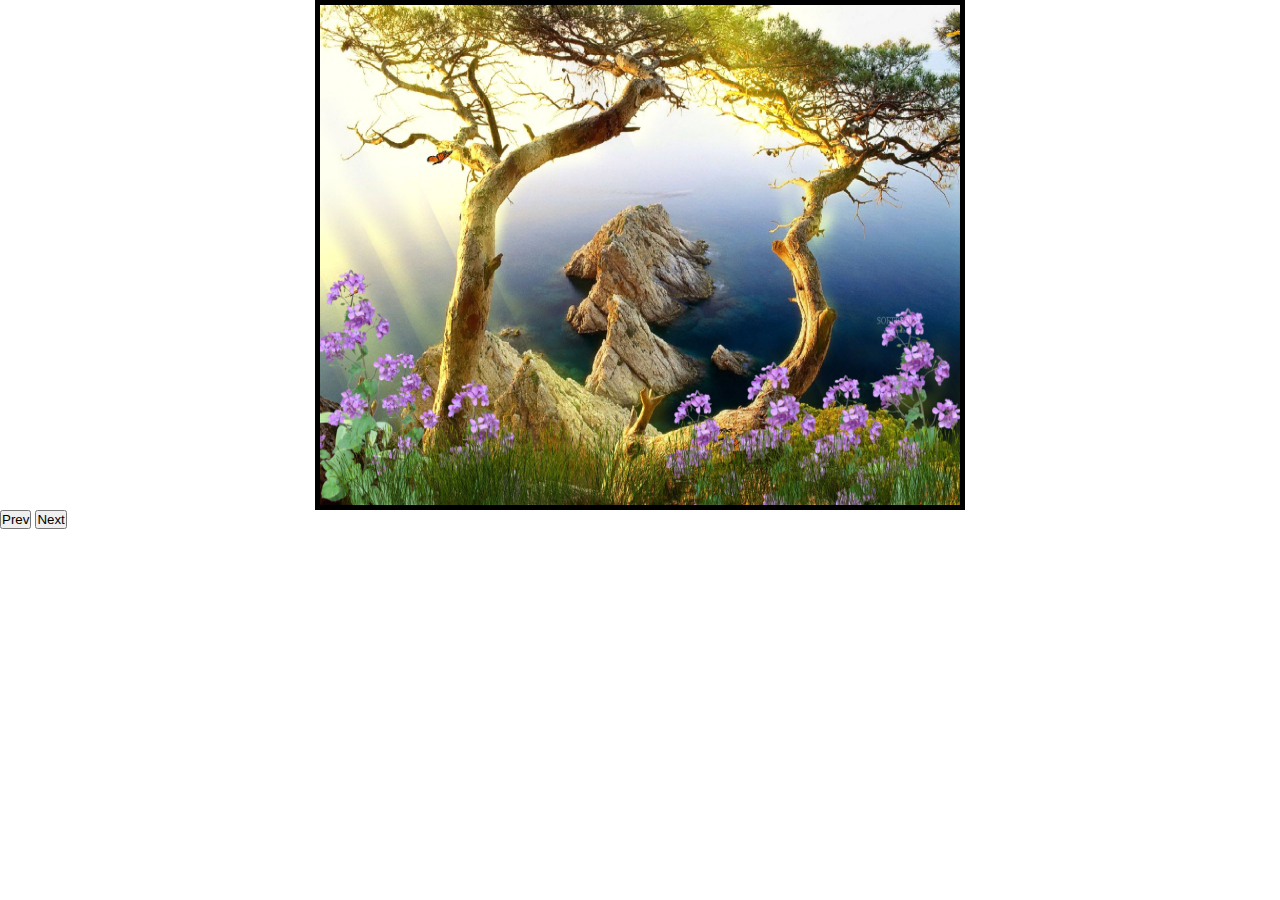
<file: carousel/index.html>
<!DOCTYPE html>
<html lang="en">
<head>
    <meta charset="UTF-8">
    <meta name="viewport" content="width=device-width, initial-scale=1.0">
    <meta http-equiv="X-UA-Compatible" content="ie=edge">
    <title>Carousel</title>

    <link rel="stylesheet" href="index.css">            
</head>
<body>
    
    <div class="carousel-container">
        <div class="carousel-slide">
            <img src="images/image5.jpg" id="lastClone" alt="" width="100%">
            
            <img src="images/image2.jpg" alt="" width="100%">
            <img src="images/image3.jpg" alt="" width="100%">
            <img src="images/image4.jpg" alt="" width="100%">
            <img src="images/image5.jpg" alt="" width="100%">
            
            <img src="images/image2.jpg" id="firstClone" alt="" width="100%">
        </div>
    </div>

    <button id="prevBtn">Prev</button>
    <button id="nextBtn">Next</button>



    <script src="index.js"></script>
</body>
</html>
</file>
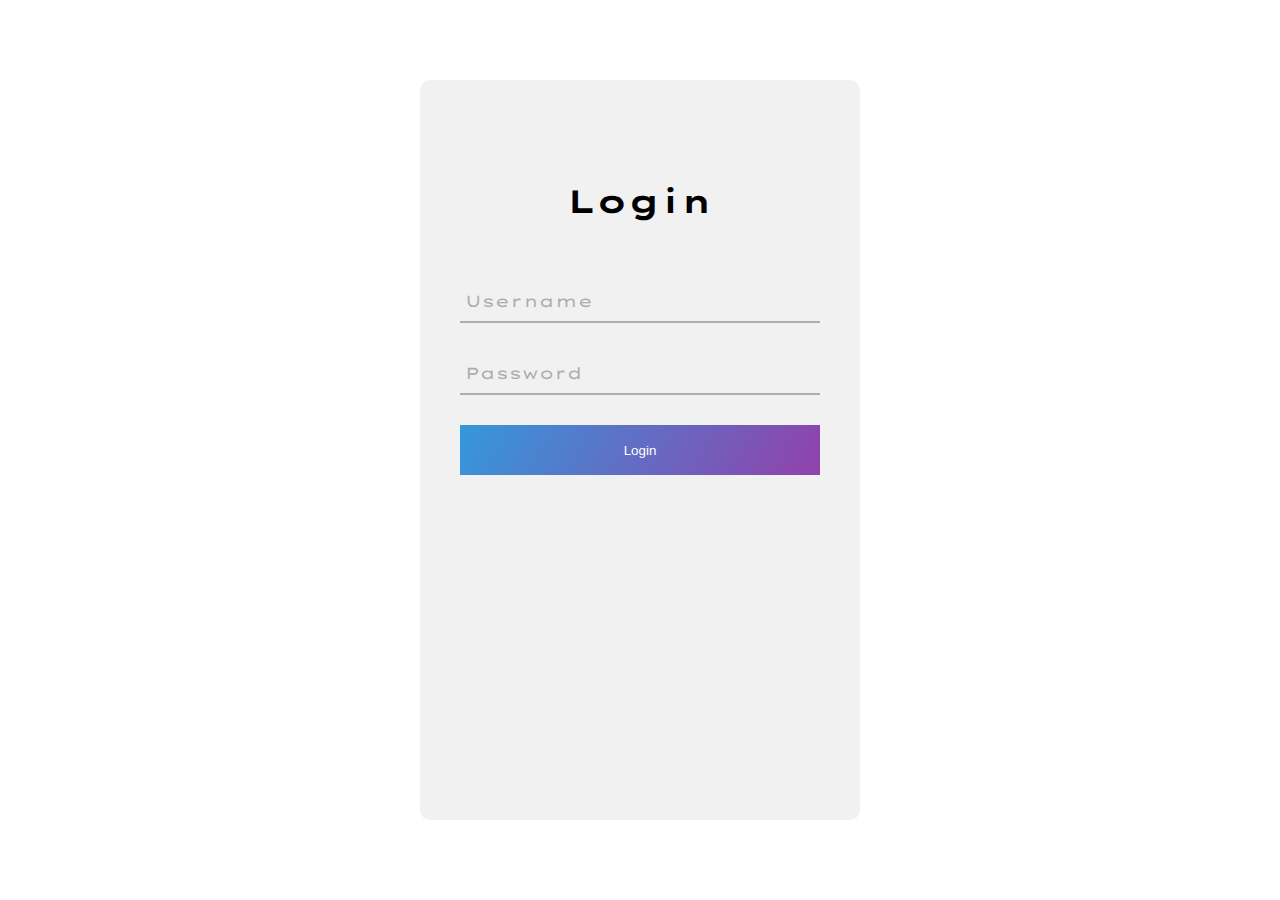
<file: LoginForm/index.html>
<!DOCTYPE html>
<html lang="en">
<head>
    <meta charset="UTF-8">
    <meta name="viewport" content="width=device-width, initial-scale=1.0">
    <meta http-equiv="X-UA-Compatible" content="ie=edge">
    <title>Document</title>

    <link href="https://fonts.googleapis.com/css?family=Lexend+Zetta&display=swap" rel="stylesheet">
    <link rel="stylesheet" href="index.css">

    <script src="https://code.jquery.com/jquery-3.4.1.min.js"></script>

</head>
<body>
    
    <form action="user/login" class="login-form" method="POST">
        <h1>Login</h1>

        <div class="textb">
            <input type="text" name="username" autocomplete="off">
            <span data-placeholder="Username"></span>
        </div>

        <div class="textb">
            <input type="password">
            <span data-placeholder="Password"></span>
        </div>

        <input type="submit" class="logbtn" value="Login">


    </form>
    <script src="index.js"></script>
</body>
</html>
</file>
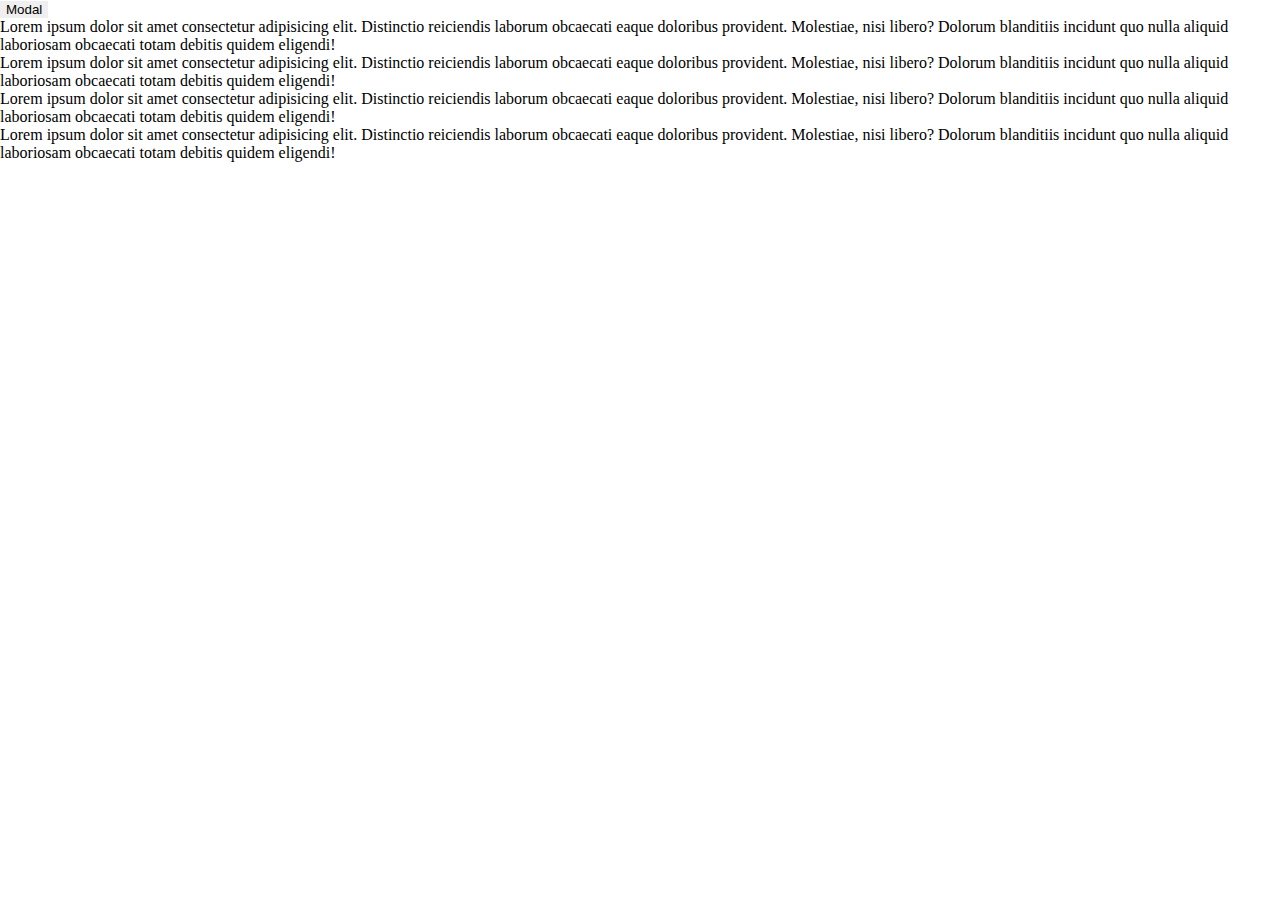
<file: Modal/index.html>
<!DOCTYPE html>
<html lang="en">
<head>
    <meta charset="UTF-8">
    <meta name="viewport" content="width=device-width, initial-scale=1.0">
    <meta http-equiv="X-UA-Compatible" content="ie=edge">
    <title>Document</title>

    <link rel="stylesheet" href="index.css">

    <script src="https://code.jquery.com/jquery-3.4.1.min.js"></script>
</head>
<body>
    
    <div id="modal">
        <div id="modal-closeButton">X</div>
        <div id="modal-header">New Recipe</div>
        <div id="modal-form">
            <form id="new-recipe-form">
                <div class="form-field">
                    <label for="recipe-name">Recipe Name: </label><br>
                    <input id="recipe-name" name="recipeName" placeholder="Enter Recipe Name" class="input" />
                </div>
                <div class="form-field">
                    <label for="recipe-image">Recipe Image: </label><br>
                    <input id="recipe-image" type="file" name="recipeImage" />
                </div>
                <div class="form-field">
                    <label for="recipe-type">Recipe Type: </label>
                    <select id="recipe-name" name="recipeType">
                        <option>Chicken Recipe</option>
                        <option>Cookie Recipe</option>
                        <option>Cake Recipe</option>
                        <option>Breakfast And Brunch Recipe</option>
                        <option>BBQ And Grilling Recipe</option>
                        <option>Appetizers And Snacks Recipe</option>
                        <option>World Cuisine Recipe</option>
                        <option>Instant Pop Recipe</option>
                        <option>Slow Cooker Recipe</option>
                        <option>Shrimp Recipe</option>
                    </select>
                </div>
                <div class="form-field">
                    <label>Recipe Ingredients: </label><br>
                    <div id="ingredients">
                        <input class="recipe-ingredient-name" name="ingredients[][name]" placeholder="Enter Ingredient Name" >
                        <input class="recipe-ingredient-quantity" name="ingredients[][quantity]" placeholder="Enter Ingredient Quantity">
                    </div>
                    <button type="button" id="addMoreIngredients">Add More Ingredients</button>
                </div>
                <div class="form-field">
                    <label for="recipe-direction">Recipe Directions</label><br>
                    <textarea id="recipe-direction" name="recipeDirection" placeholder="Enter Recipe Directions"></textarea>
                </div>

                <button type="submit" id="modal-submit">Add New Recipe</button>
            </form>
        </div>
        
    </div>

            <button id="giveMeModal">Modal</button>
            <p>Lorem ipsum dolor sit amet consectetur adipisicing elit. Distinctio reiciendis laborum obcaecati eaque doloribus provident. Molestiae, nisi libero? Dolorum blanditiis incidunt quo nulla aliquid laboriosam obcaecati totam debitis quidem eligendi!</p>
            <p>Lorem ipsum dolor sit amet consectetur adipisicing elit. Distinctio reiciendis laborum obcaecati eaque doloribus provident. Molestiae, nisi libero? Dolorum blanditiis incidunt quo nulla aliquid laboriosam obcaecati totam debitis quidem eligendi!</p>
            <p>Lorem ipsum dolor sit amet consectetur adipisicing elit. Distinctio reiciendis laborum obcaecati eaque doloribus provident. Molestiae, nisi libero? Dolorum blanditiis incidunt quo nulla aliquid laboriosam obcaecati totam debitis quidem eligendi!</p>
            <p>Lorem ipsum dolor sit amet consectetur adipisicing elit. Distinctio reiciendis laborum obcaecati eaque doloribus provident. Molestiae, nisi libero? Dolorum blanditiis incidunt quo nulla aliquid laboriosam obcaecati totam debitis quidem eligendi!</p>
        
    <script src="index.js"></script>
</body>
</html>
</file>
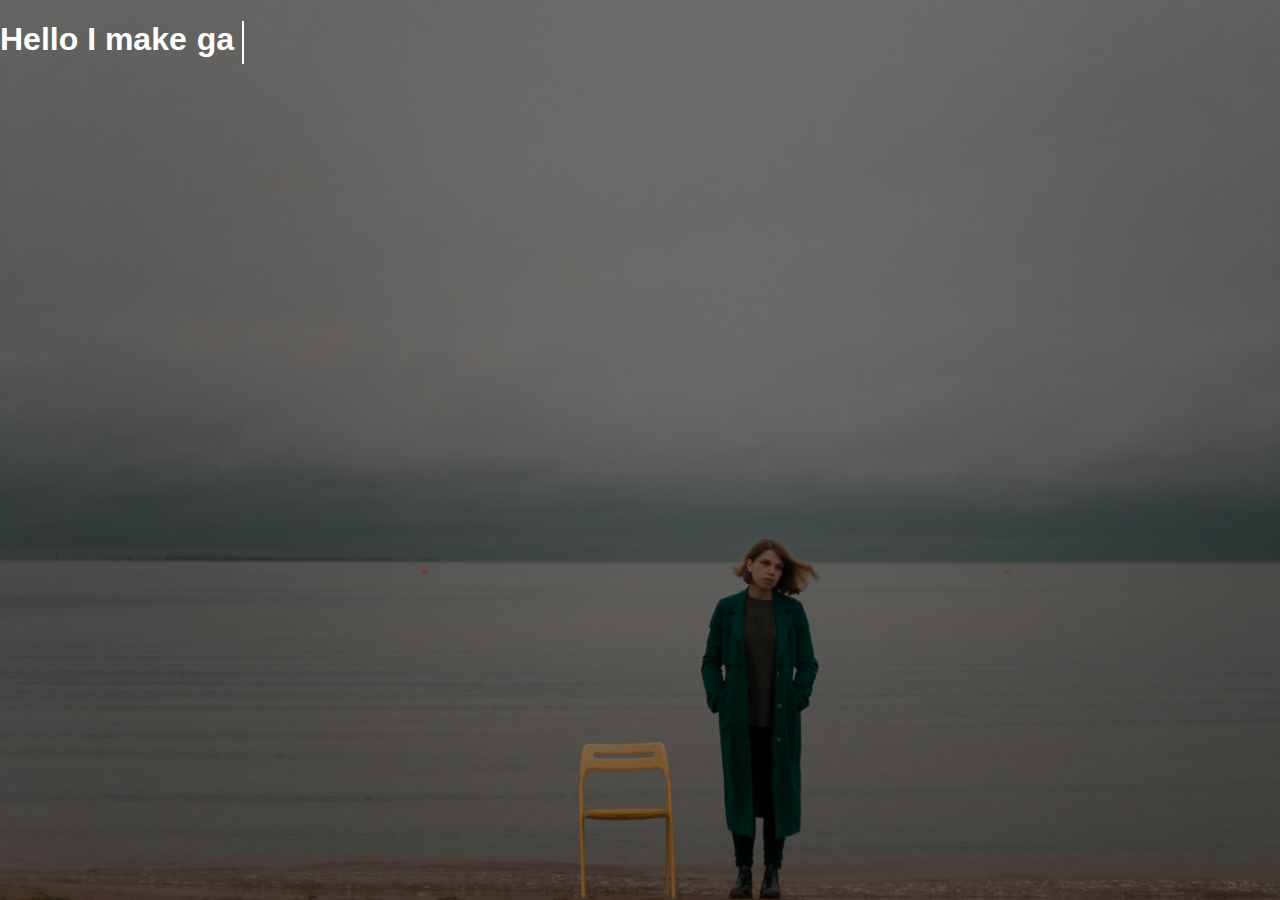
<file: typing-effect/index.html>
<!DOCTYPE html>
<html lang="en">
<head>
    <meta charset="UTF-8">
    <meta name="viewport" content="width=device-width, initial-scale=1.0">
    <meta http-equiv="X-UA-Compatible" content="ie=edge">
    <title>Document</title>

    <link rel="stylesheet" href="index.css">
</head>
<body>
    <div class="intro">
        <h1>Hello I make</h1>
        <h1 class="typing">Games</h1>
    </div>    

    <script src="index.js"></script>
</body>
</html>
</file>
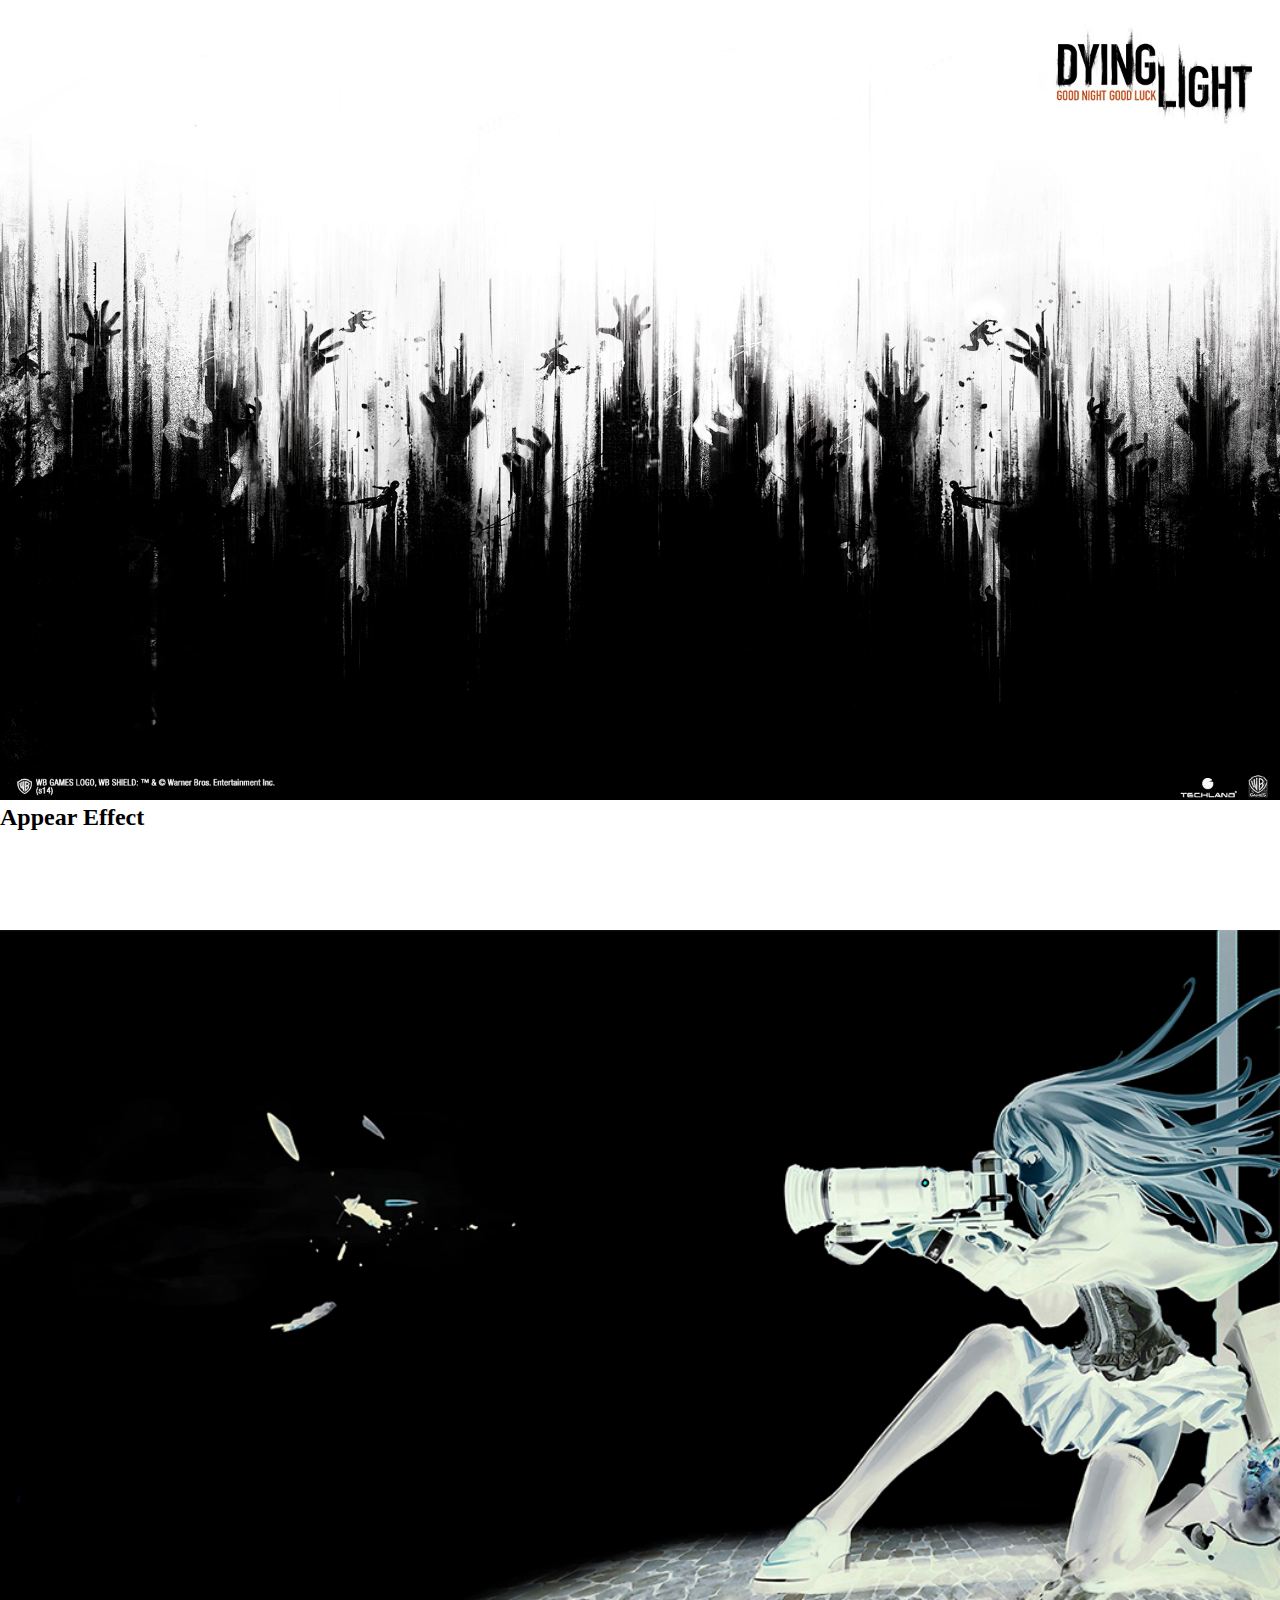
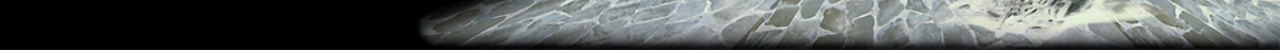
<file: visual-effect/index.html>
<!DOCTYPE html>
<html lang="en">
<head>
    <meta charset="UTF-8">
    <meta name="viewport" content="width=device-width, initial-scale=1.0">
    <meta http-equiv="X-UA-Compatible" content="ie=edge">
    <title>Document</title>

    <link rel="stylesheet" href="index.css">
</head>
<body>
    <header>
        <img src="indexBackground.png" alt="" width="100%" height="auto">
    </header>

    <div class="intro">
        <h2>Appear Effect</h2>
    </div>

    <div class="intro-context">
        <div class="intro-text">
            <h2>Take amazing shots</h2>
            <p>Lorem ipsum dolor sit amet consectetur adipisicing elit. Facere quas ad maxime vitae animi voluptates libero, mollitia quidem culpa ducimus? Aut voluptas aspernatur accusantium ex assumenda molestiae id minus quia.</p>

        </div>
        <img src="signupBackground.png" alt="" width="100%" height="auto">
    </div>
    
    <div class="empty">

    </div>

    <script src="index.js"></script>
</body>
</html>
</file>
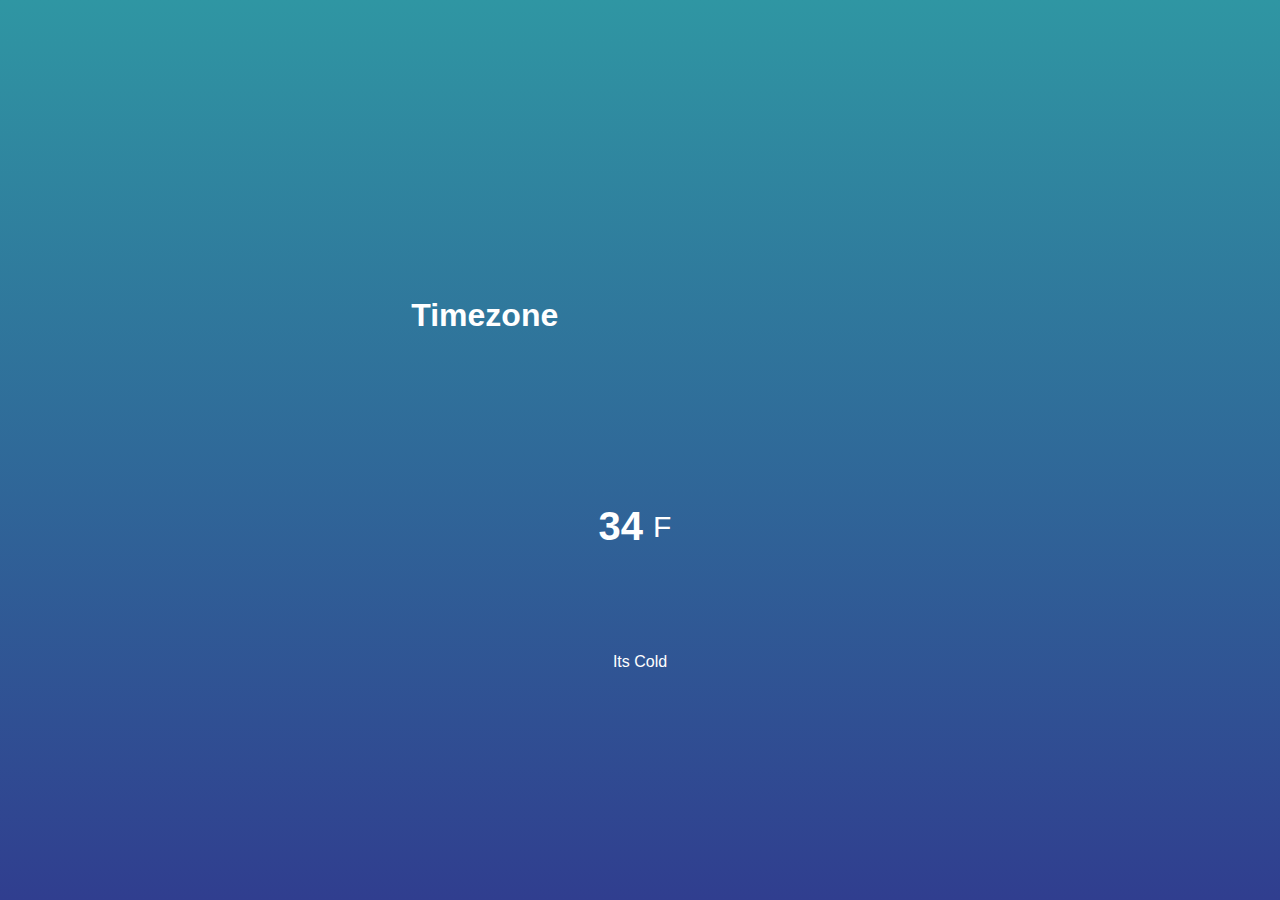
<file: weather-app/index.html>
<!DOCTYPE html>
<html lang="en">
<head>
    <meta charset="UTF-8">
    <meta name="viewport" content="width=device-width, initial-scale=1.0">
    <meta http-equiv="X-UA-Compatible" content="ie=edge">
    <title>Weather App</title>

    <link rel="stylesheet" href="index.css">
</head>
<body>
    
    <div class="location">
        <h1 class="location-timezone">Timezone</h1>
        <canvas class="icon" width="128" height="128"></canvas>
    </div>

    <div class="temperature">
        <div class="degree-section">
            <h2 class="temperature-degree">34</h2>
            <span>F</span>
        </div>
        
        <div class="temperature-description">Its Cold</div>
    </div>

    <script src="skycons.js"></script>
    <script src="index.js"></script>
</body>
</html>
</file>
<file: carousel/index.css>
* {
    margin: 0;
    padding: 0;
    box-sizing: 0;
}

.carousel-container {
    width: 50%;
    margin: auto;
    overflow: hidden;
    border: 5px solid black;
}

.carousel-slide {
    display: flex;
    width: 100%;
    height: 500px;
}
</file>
<file: LoginForm/index.css>
.login-form {
    text-decoration: none;
    font-family: 'Lexend Zetta', sans-serif;
    width: 360px;
    background: #f1f1f1;
    height: 580px;
    padding: 80px 40px;
    border-radius: 10px;
    position: absolute;
    left: 50%;
    top: 50%;
    transform: translate(-50%, -50%);
}

.login-form h1 {
    text-align: center;
    margin-bottom: 60px;

}

.textb {
    border-bottom: 2px solid #adadad;
    position: relative;
    margin: 30px 0;
}

.textb input {
    font-size: 15px;
    color: #333;
    border: none;
    width: 100%;
    outline: none !important;
    background: none;
    padding: 0 5px;
    height: 40px;

}

.textb span::before {
    content: attr(data-placeholder);
    position: absolute;
    top: 50%;
    left: 5px;
    color: #adadad;
    transform: translateY(-50%);
    z-index: -1;
    transition: 0.5s;
}

.textb span::after {
    content: "";
    position: absolute;
    width: 0%;
    height: 2px;
    background: linear-gradient(120deg, #3498db, #8e44ad);
    transition: 0.5s;
}

.focus + span::before {
    top: -5px;
}

.focus + span::after {
    width: 100%;
}

.logbtn {
    display: block;
    width: 100%;
    height: 50px;
    border:none;
    background: linear-gradient(120deg, #3498db, #8e44ad, #3498db);
    background-size: 200%;
    color: #fff;
    outline: none;
    cursor: pointer;
    transition: 0.5s;
}

.logbtn:hover {
    background-position: right;
}

input:focus {
    outline: none;
}
</file>
<file: Modal/index.css>
* {
    border: 0;
    margin: 0;
    box-sizing: border-box;
}

#modal {
    position: absolute;
    left: 23%;
    top: 10%;

    width: 50vw;
    height: 80vh;
    padding: 2%;
    background-color: black;
    color: whitesmoke;
    border-radius: 10px;
    transition: transform 2s;

    transform: translateY(-200%);
}

#modal-closeButton {
    position: absolute;
    top: 10px;
    right: 20px;
    font-size: 30px;
    cursor: pointer;
}

#modal-header {
    letter-spacing: 10px;
    text-align: center;
    margin-top: 10px;
    font-size: 30px;
}

#modal-form {
    background-color: whitesmoke;
    height: 85%;
    width: 100%;
    margin-top: 20px;
    overflow-y: auto;
    max-height: 85%;
    padding: 20px;
    color: black;
    font-size: 24px;
}

.form-field {
    margin-bottom: 20px;
}

.input {
    width: 100%;
    height: 30px;
    border: 0px;
    padding: 10px;
}

#recipe-direction {
    margin-top: 10px;
    width: 100%;
    height: 100px;
    max-width: 100%;
    min-width: 100%;
}

@keyframes modal-slide-down {
    0% {
        transform: translateY(-200%);
    }

    100% {
        transform: translateY(0%);
    }
}
</file>
<file: typing-effect/index.css>
body {
    font-family: sans-serif;
    margin: 0;
    padding: 0;
    box-sizing: border-box;
}

.intro {
    display: flex;
    color: white;
    height: 100vh;
    background: linear-gradient(rgba(0, 0, 0, 0.5), rgba(0, 0, 0, 0.5)), url("./beach-cloudy-fog-1217236.jpg");
    background-size: cover;
}

.typing {
    margin-left: 10px;
    position: relative;
}

.typing::after {
    content: "";
    position: absolute;
    width: 1px;
    height: 5%;
    right: -10px;
    border-right: 2px solid white;
    animation: blink 0.5s infinite ease;
}

@keyframes blink {
    0% {
        opacity: 0;
    }

    100% {
        opacity: 1;
    }
}
</file>
<file: visual-effect/index.css>
* {
    margin: 0;
    padding: 0;
    box-sizing: border-box;
}

.intro-text {
    width: 30%;
    opacity: 0;
    transform: translateY(20px);
    transition: 0.5s all ease-in-out;
}

.intro-appear {
    opacity: 1;
    transform: translateY(0px);
}
</file>
<file: weather-app/index.css>
* {
    margin: 0;
    padding: 0;
    box-sizing: border-box;
}

body {
    height: 100vh;
    display: flex;
    justify-content: center;
    flex-direction: column;
    align-items: center;

    background: linear-gradient(rgba(47, 150, 163, 1), rgba(48, 62, 143, 1));
    font-family: sans-serif;
    color: white;
}

.location,
.temperature {
    height: 30vh;
    width: 50%;
    display: flex;
    justify-content: space-around;
    align-items: center;
}

.temperature {
    flex-direction: column;
}

.degree-section {
    display: flex;
    align-items: center;
    cursor: pointer;
}

.degree-section span {
    margin: 10px;
    font-size: 30px;
}

.degree-section h2 {
    font-size: 40px;
}
</file>
